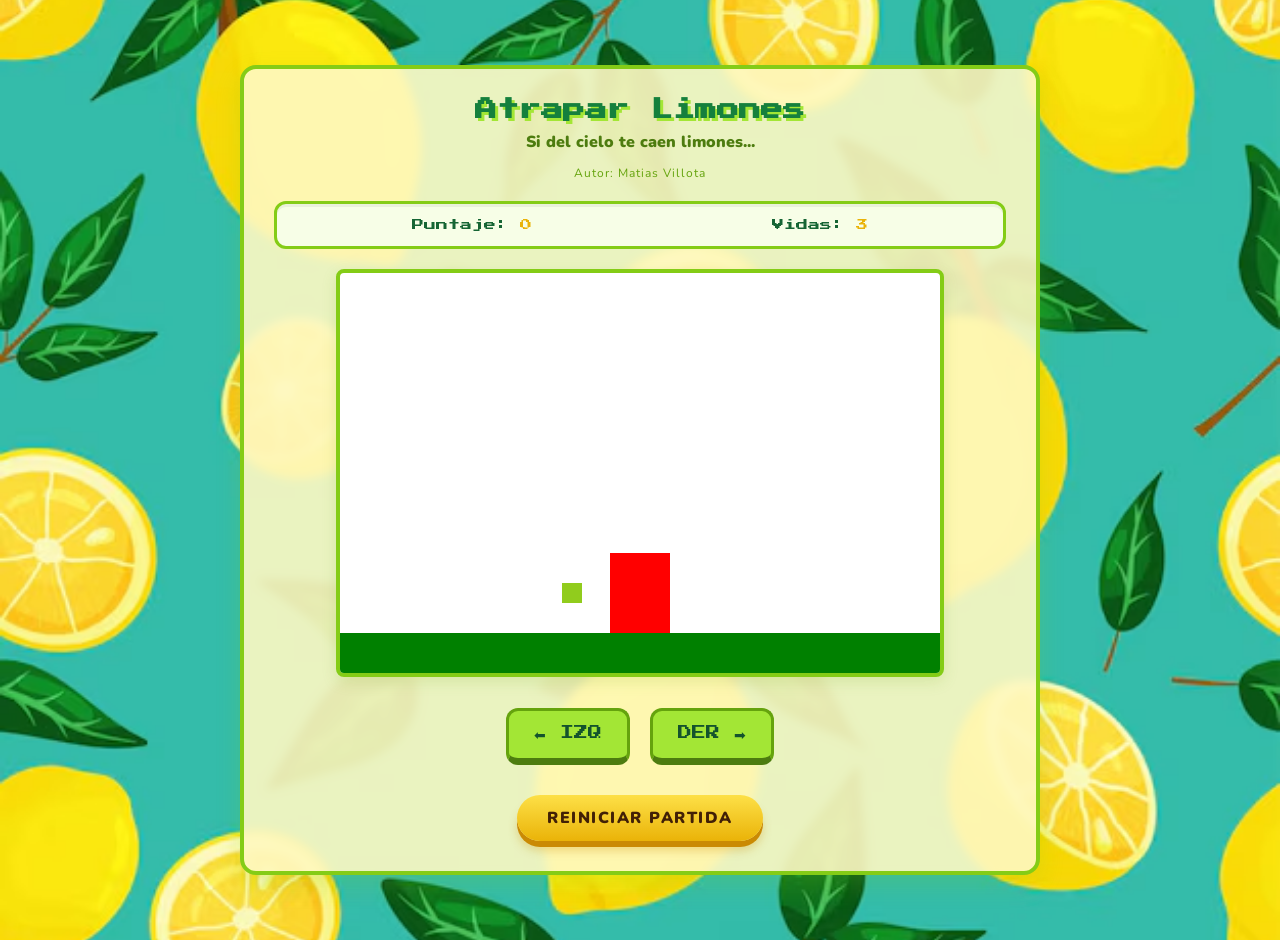
<file: index.html>
<!DOCTYPE html>
<html lang="es">
<head>
  <meta charset="UTF-8">
  <meta name="viewport" content="width=device-width, initial-scale=1.0">
  <title>Caza Limones</title>
  <link rel="stylesheet" href="limones.css"/>
  <script src="utils.js"></script>
</head>
<body onload="dibujar();">
  
  <div class="contenedor game-container">
    <header>
      <h1>Atrapar Limones</h1>
      <p class="subtitulo">Si del cielo te caen limones...</p>
      <p class="autor">Autor: Matias Villota</p>
    </header>

    <div class="panel">
      <div class="marcador">
        <span>Puntaje: <span id="txtPuntaje" class="valor">0</span></span>
      </div>
      <div class="marcador">
        <span>Vidas: <span id="txtVidas" class="valor">3</span></span>
      </div>
    </div>

    <div class="canvas-wrapper">
      <canvas id="areaJuego" width="600" height="400"></canvas>
    </div>

    <div class="controles-accion">
      <button class="btn-dir" onclick="moverIzquierda();">⬅ IZQ</button>
      <button class="btn-dir" onclick="moverDerecha();">DER ➡</button>
    </div>

    <div class="menu-acciones">
      <button class="btn-reiniciar" onclick="reiniciar();">REINICIAR PARTIDA</button>
    </div>
  </div>

  <script src="limones.js"></script>
</body>
</html>
</file>
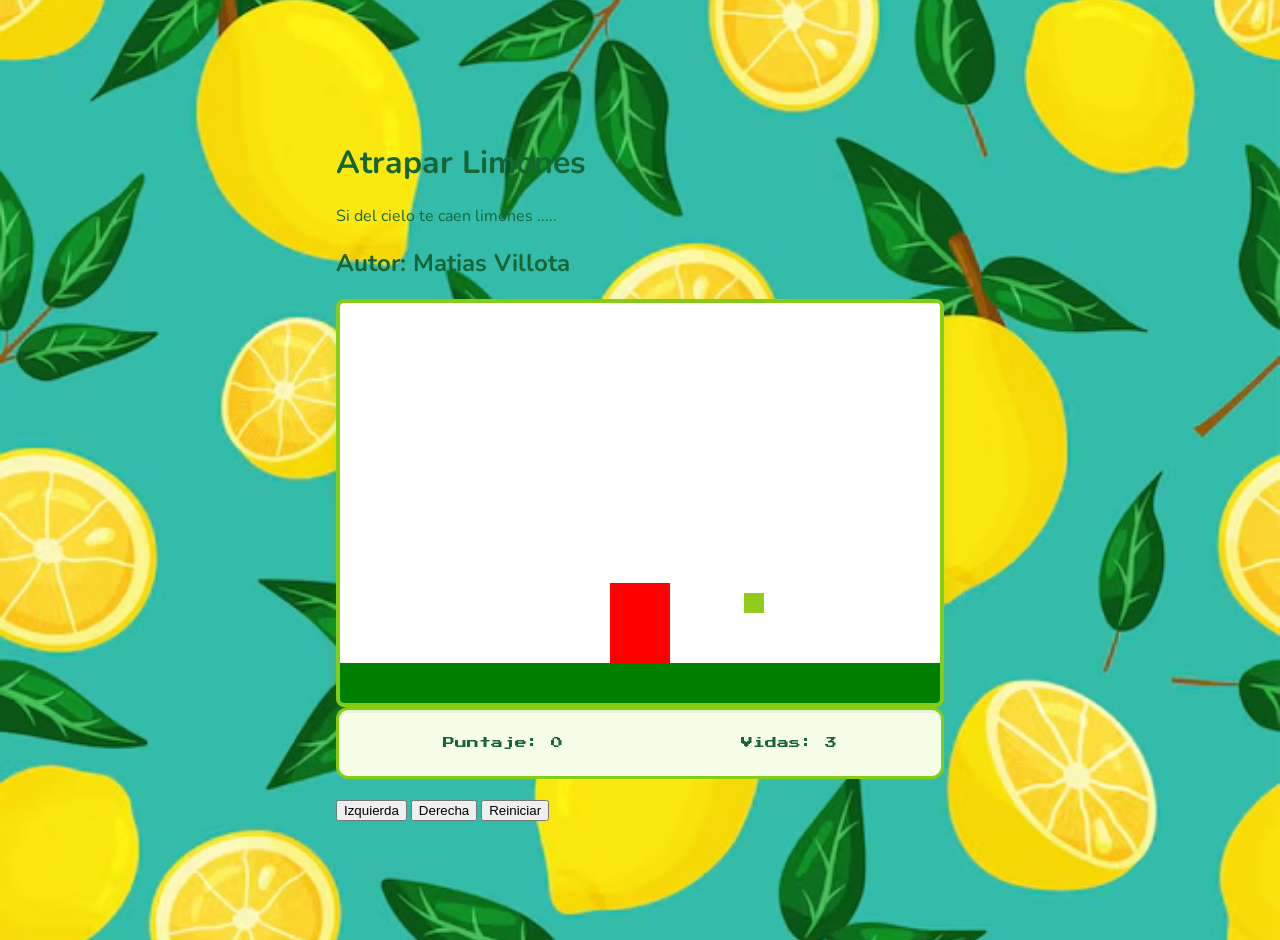
<file: limones.html>
<!DOCTYPE html>
<html>
<head>
  <title>Caza Limones</title>
  <link rel="stylesheet" href="limones.css"/>
  <script src="utils.js"></script>
</head>
<body onload="dibujar();">
  <div class="contenedor">
    <h1>Atrapar Limones</h1>
    <p>Si del cielo te caen limones ..... </p>
    <h2>Autor: Matias Villota</h2>
    <canvas id="areaJuego" width="600" height="400"></canvas>
    <div class="panel">
      <p>Puntaje: <span id="txtPuntaje">0</span></p>
      <p>Vidas: <span id="txtVidas">3</span></p>
    </div>
    <div class="botones">
      <button onclick="moverIzquierda();">Izquierda</button>
      <button onclick="moverDerecha();">Derecha</button>
      <button onclick="reiniciar();">Reiniciar</button>
    </div>
  </div>
  <script src="limones.js"></script>
</body>
</html>
</file>
<file: limones.css>
@import url('https://fonts.googleapis.com/css2?family=Press+Start+2P&family=Nunito:wght@700;900&display=swap');

body {
  display: flex;
  justify-content: center;
  align-items: center;
  min-height: 100vh;
  margin: 0;
  padding: 20px;
  font-family: 'Nunito', sans-serif;
  color: #166534;

  /* --- INICIO DEL CAMBIO --- */
  /* Reemplaza 'background.jpg' con el nombre exacto de tu imagen */
  background-image: url('backgroundLimones.png'); 
  
  /* Asegura que la imagen cubra toda la pantalla */
  background-size: cover; 
  
  /* Centra la imagen */
  background-position: center; 
  
  /* Evita que la imagen se repita */
  background-repeat: no-repeat; 
  
  /* Mantiene el fondo fijo al hacer scroll */
  background-attachment: fixed; 
  /* --- FIN DEL CAMBIO --- */
}

.game-container.contenedor {
  /* Hacemos el fondo un poco más opaco para que se lea bien el texto */
  background: rgba(254, 249, 195, 0.9); 
  padding: 30px;
  border: 4px solid #84cc16; 
  border-radius: 16px;
  box-shadow: 0 10px 25px rgba(132, 204, 22, 0.2);
  text-align: center;
  max-width: 800px;
  width: 100%;
  box-sizing: border-box;
  /* Efecto de desenfoque al fondo para un toque moderno */
  backdrop-filter: blur(5px); 
}

/* El resto del código CSS se mantiene igual... */
header h1 {
  font-family: 'Press Start 2P', cursive;
  color: #15803d;
  font-size: 22px;
  margin-top: 0;
  margin-bottom: 10px;
  text-shadow: 3px 3px 0px #a3e635;
}

.subtitulo {
  font-weight: 900;
  font-size: 16px;
  color: #4d7c0f;
  margin: 0 0 5px 0;
}

.autor {
  color: #65a30d;
  font-size: 12px;
  margin-bottom: 20px;
  letter-spacing: 1px;
}

.panel {
  display: flex;
  justify-content: space-around;
  background: #f7fee7;
  padding: 15px;
  border: 3px solid #84cc16;
  border-radius: 12px;
  margin-bottom: 20px;
  font-family: 'Press Start 2P', cursive;
  font-size: 12px;
  color: #166534;
  box-shadow: inset 0 3px 0 rgba(0,0,0,0.05);
}

.valor {
  color: #eab308;
}

.canvas-wrapper {
  position: relative;
  display: inline-block;
  max-width: 100%;
}

canvas {
  background: #ffffff;
  border: 4px solid #84cc16;
  border-radius: 8px;
  box-shadow: 0 5px 15px rgba(101, 163, 13, 0.15);
  display: block;
  margin: 0 auto;
  max-width: 100%; 
}

.controles-accion {
  margin-top: 25px;
  display: flex;
  justify-content: center;
  gap: 20px;
}

.btn-dir {
  font-family: 'Press Start 2P', cursive;
  font-size: 14px;
  padding: 15px 25px;
  background: #a3e635;
  color: #14532d;
  border: 3px solid #65a30d;
  border-bottom: 7px solid #4d7c0f;
  border-radius: 12px;
  cursor: pointer;
  transition: all 0.1s;
}

.btn-dir:active {
  border-bottom: 3px solid #4d7c0f;
  transform: translateY(4px);
}

.menu-acciones {
  margin-top: 30px;
}

.btn-reiniciar {
  font-family: 'Nunito', sans-serif;
  font-weight: 900;
  font-size: 16px;
  background: linear-gradient(180deg, #fde047 0%, #eab308 100%);
  color: #422006;
  border: none;
  border-radius: 25px;
  padding: 12px 30px;
  cursor: pointer;
  box-shadow: 0 6px 0 #ca8a04, 0 10px 10px rgba(202, 138, 4, 0.3);
  text-transform: uppercase;
  letter-spacing: 1.5px;
  transition: all 0.1s ease;
}

.btn-reiniciar:hover {
  background: linear-gradient(180deg, #fef08a 0%, #fde047 100%);
}

.btn-reiniciar:active {
  transform: translateY(6px);
  box-shadow: 0 0px 0 #ca8a04, 0 2px 5px rgba(202, 138, 4, 0.3);
}
</file>
